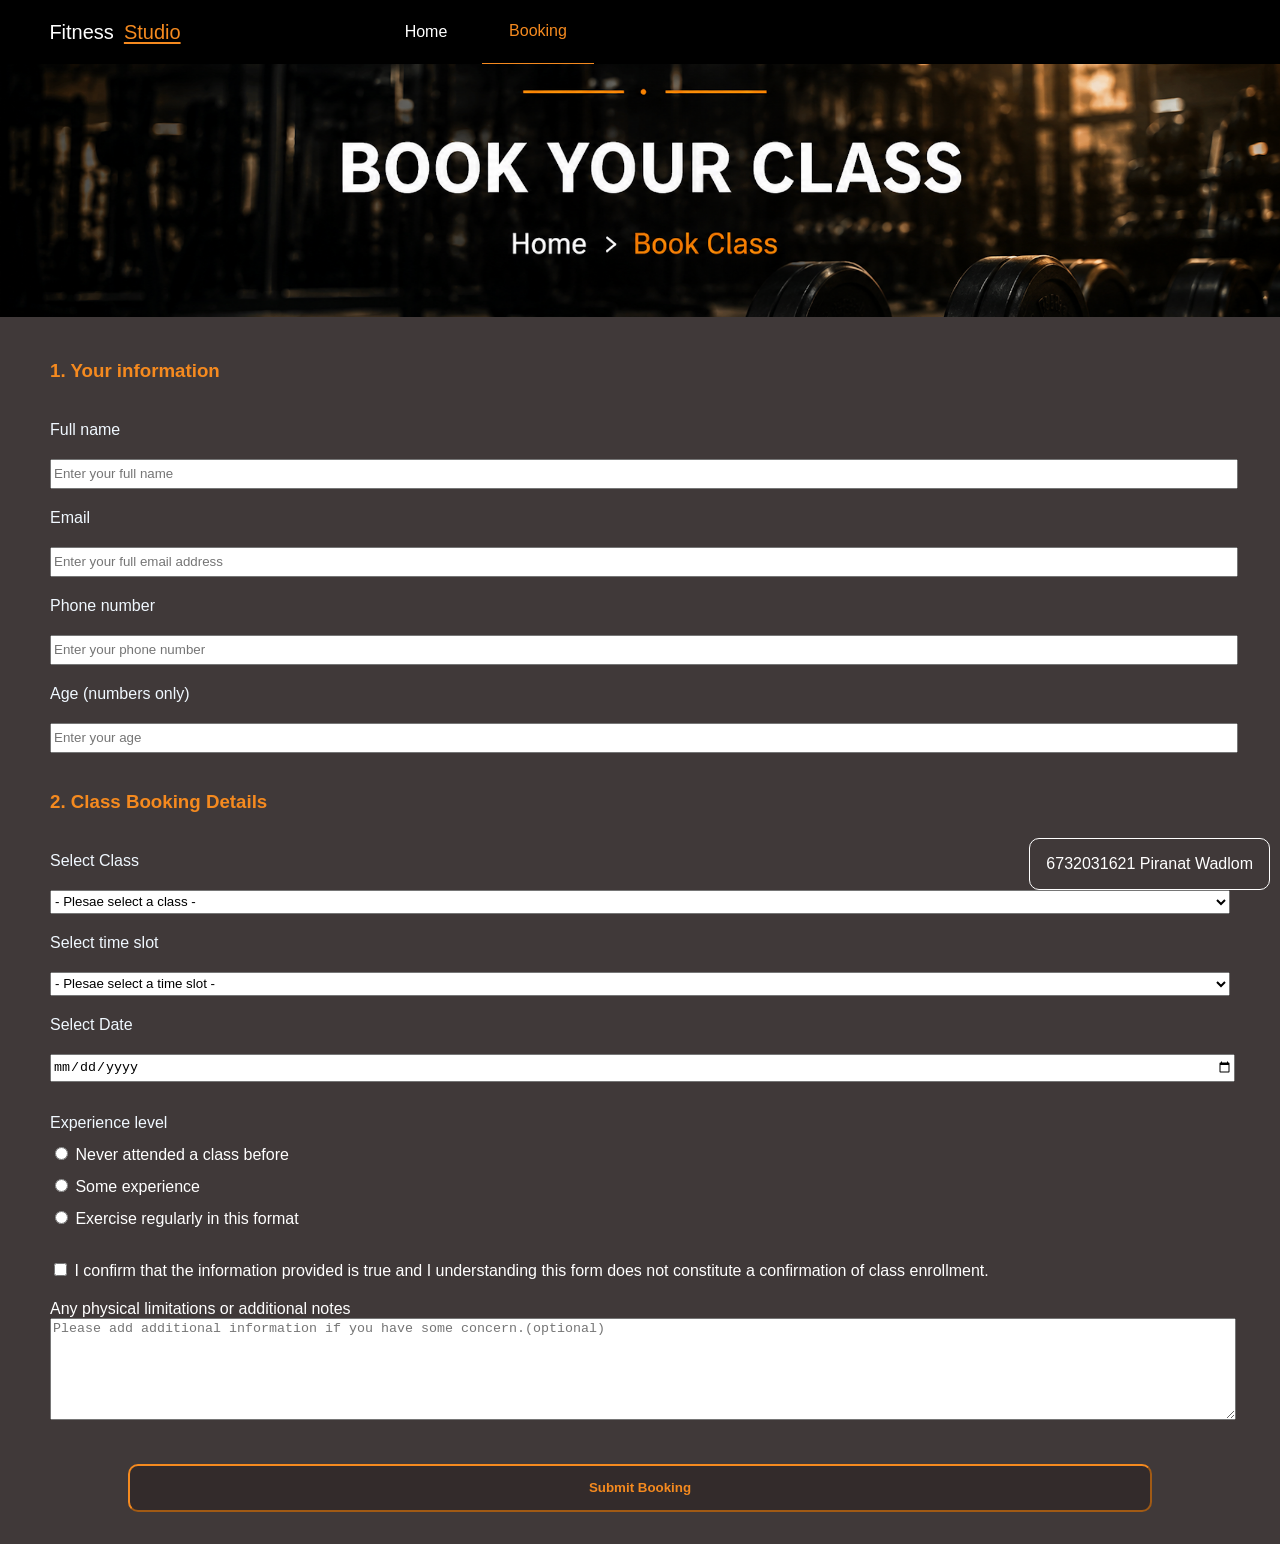
<file: booking.html>
<!DOCTYPE html>
<html lang="en">
<head>
    <meta charset="UTF-8">
    <meta name="viewport" content="width=device-width, initial-scale=1.0">
    <title>Fitness</title>
    <link rel="stylesheet" href="style.css">
</head>
<body>
     <header>
        <div class="title">
            <p style="font-size: 1.25rem; padding: 0px 10px; color:white">Fitness</p>
            <p style="font-size: 1.25rem; color:#F58A1F; text-decoration: underline; text-underline-offset: 3px;">Studio</p>
        </div>
        <div class="options">
            <a class="button" style="text-decoration: none;" href="index.html">Home</a>
            <a class="button selected" style="text-decoration: none;" href="booking.html">Booking</a>
        </div>
    </header>
    <div class="class-hero">
        <img src="/banner.png" style="width: 100%; height: 100%;">
    </div>

    <form action="index.html" method="get">
    <div class="information">
        <h3 style="color: #F58A1F;">1. Your information</h3>
        <label style="font-weight: normal; color:aliceblue;">Full name</label>
        <input type="text" name="fullname" id="fullname" placeholder="Enter your full name">

        <label style="font-weight: normal; color:aliceblue;">Email</label>
        <input type="text" name="email" id="email" placeholder="Enter your full email address">

        <label style="font-weight: normal; color:aliceblue;">Phone number</label>
        <input type="number" name="phone-number" id="phone-number" placeholder="Enter your phone number">

        <label style="font-weight: normal; color:aliceblue;">Age (numbers only)</label>
        <input type="number" name="age" id="age" placeholder="Enter your age">
    </div>

    <div class="information">
        <h3 style="color: #F58A1F;">2. Class Booking Details</h3>
        <label style="font-weight: normal; color:aliceblue;">Select Class</label>
        <select name="classes" id="classes">
            <option value="" selected disabled>- Plesae select a class -</option>
            <option value="YOGA">YOGA</option>
            <option value="PILATES">PILATES</option>
            <option value="INDOOR-CYCLING">INDOOR CYCLING</option>
            <option value="DANCE-FIT">DANCE FIT</option>
        </select>
        
        <label style="font-weight: normal; color:aliceblue;">Select time slot</label>
        <select name="time-slot" id="time-slot">
            <option value="" selected disabled>- Plesae select a time slot -</option>
            <option value="09:00-10:30">09:00-10:30</option>
            <option value="10:30-12:00">10:30-12:00</option>
            <option value="13:00-14:30">13:00-14:30</option>
            <option value="16:00-17:30">16:00-17:30</option>
        </select>

        <label style="font-weight: normal; color:aliceblue;">Select Date</label>
        <input type="date" name="date" id="date">

        <div class="experience">
            <label style="font-weight: normal; color:aliceblue;">Experience level</label>
       
            <label>
                <input type="radio" name="experience" value="none">
                Never attended a class before
            </label>

            <label>
                <input type="radio" name="experience" value="some">
                Some experience
            </label>

            <label>
                <input type="radio" name="experience" value="regular">
                Exercise regularly in this format
            </label>
        </div>

        <label for="confirmation" style="color: white; font-weight: 500;">
        <input type="checkbox" name="confirmation" id="confirmation" style="width: auto; height: auto;">
            I confirm that the information provided is true and I understanding this form does not constitute a confirmation of class enrollment.
        </label>
        <labe style="color: white; padding-bottom: 8px;" for="optional">Any physical limitations or additional notes</label>
        <textarea style="width: 100%; height: 6rem" placeholder="Please add additional information if you have some concern.(optional)"></textarea>
    </div>

    <button type="submit">
        Submit Booking
    </button>
    </form>

    <div class="student-info">
        6732031621 Piranat Wadlom 
    </div>

    <script src="booking.js"></script>
</body>
</html>
</file>
<file: style.css>
body {
    margin: 0;
    font-family:Arial, Helvetica, sans-serif;
    background-color: rgba(50, 43, 43, 0.928);
    padding: 0;
}

header {
    display: flex;
    height: 4rem;
    background-color: black;
    gap: 150px;
}

.title {
    display: flex;
    left: 10px;
    right: 50px;
    width: 220px;
    justify-content: center;
    align-items: center;
}

.options {
    color: white;
    display: flex;
    justify-content: center;
    align-items: center;
    font-size: 1rem;
}

header .options a,
header .options a:visited {
    color: white;
}

header .options a.selected,
header .options a.selected:visited {
    color: #F58A1F;
    text-decoration: underline;
    border-bottom: 2px solid #F58A1F;
    text-underline-offset: 0.5em;
    text-decoration-color: #F58A1F;
}

.student-info {
    position: fixed;
    bottom: 10px;
    right: 10px;
    border: 1px solid white;
    border-radius: 10px;
    padding: 1rem;
    font-size: 16px;
    color: white;
}

.classes {
    display: flex;
    align-items: center;
    justify-content: center;
    gap: 18px;
    color: white;
    margin-top: 40px;
}

.text {
    font-size: 0.8rem;
    margin-top: 0.5rem;
    color: aliceblue;
    text-align: center;
}

.exercise-section {
    margin-top: 20px;
    margin: 10px;
    display: grid;
    grid-template-columns: repeat(auto-fit, minmax(100px, 1fr));
    gap: 1rem;
}

.class-description {
    padding-left: 10px;
    font-family: "Arial", sans-serif;
    font-size: 14px;
    font-weight: 400;
    line-height: 1.6;
    color: #a9a9a9;
}

.exercise{
    width: 100%;
    height: auto;
    background-color: rgb(51, 49, 49);
    color: white;
    border: 1px solid rgba(50, 43, 43, 0.928);
    border-radius: 0.8rem;
    overflow: hidden;
}

button {
    display: block;
    width: 80%;
    height: 3rem;
    margin: 2rem auto;
    background-color: rgba(50, 43, 43, 0.928);
    border-radius: 10px;
    border-color: #F58A1F;
    color: #F58A1F;

    font-weight: bold;
}

.class-hero {
    object-fit: cover;
    width: 100%;
}

.button {
    display: flex;
    justify-content: center;
    align-items: center;
    width: 7rem;
    height: 100%;
}

.button:hover {
    background-color: #f58a1f82;
}

.information {
    margin: 20px;
    margin-inline: 50px;
    display: grid;
    gap: 20px;

}

input {
    width: 100%;
    height: 1.5rem;
}

select {
    width: 100%;
    height: 1.5rem;
}

.experience label {
    display: block;
    margin: 12px 0;
    color: white;
}

input[type="radio"] {
    width: auto;
    height: auto;
}
</file>
